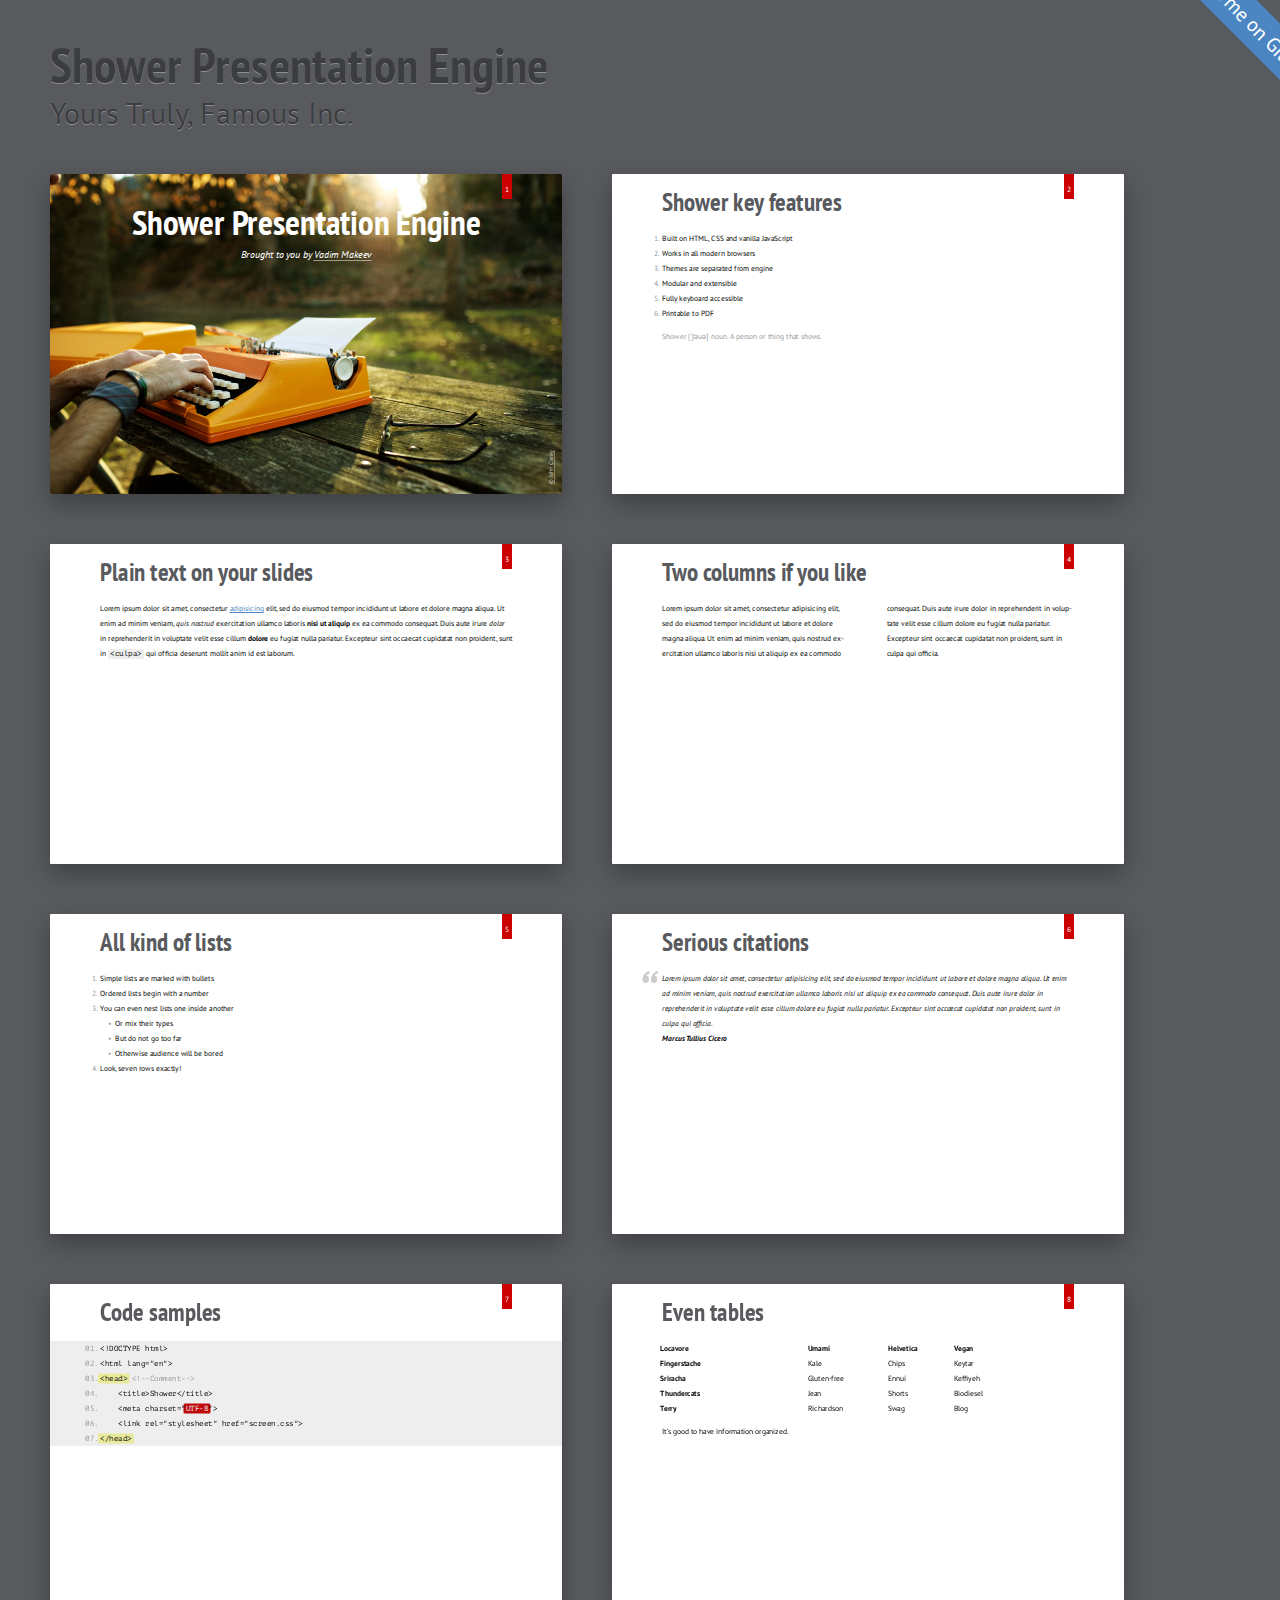
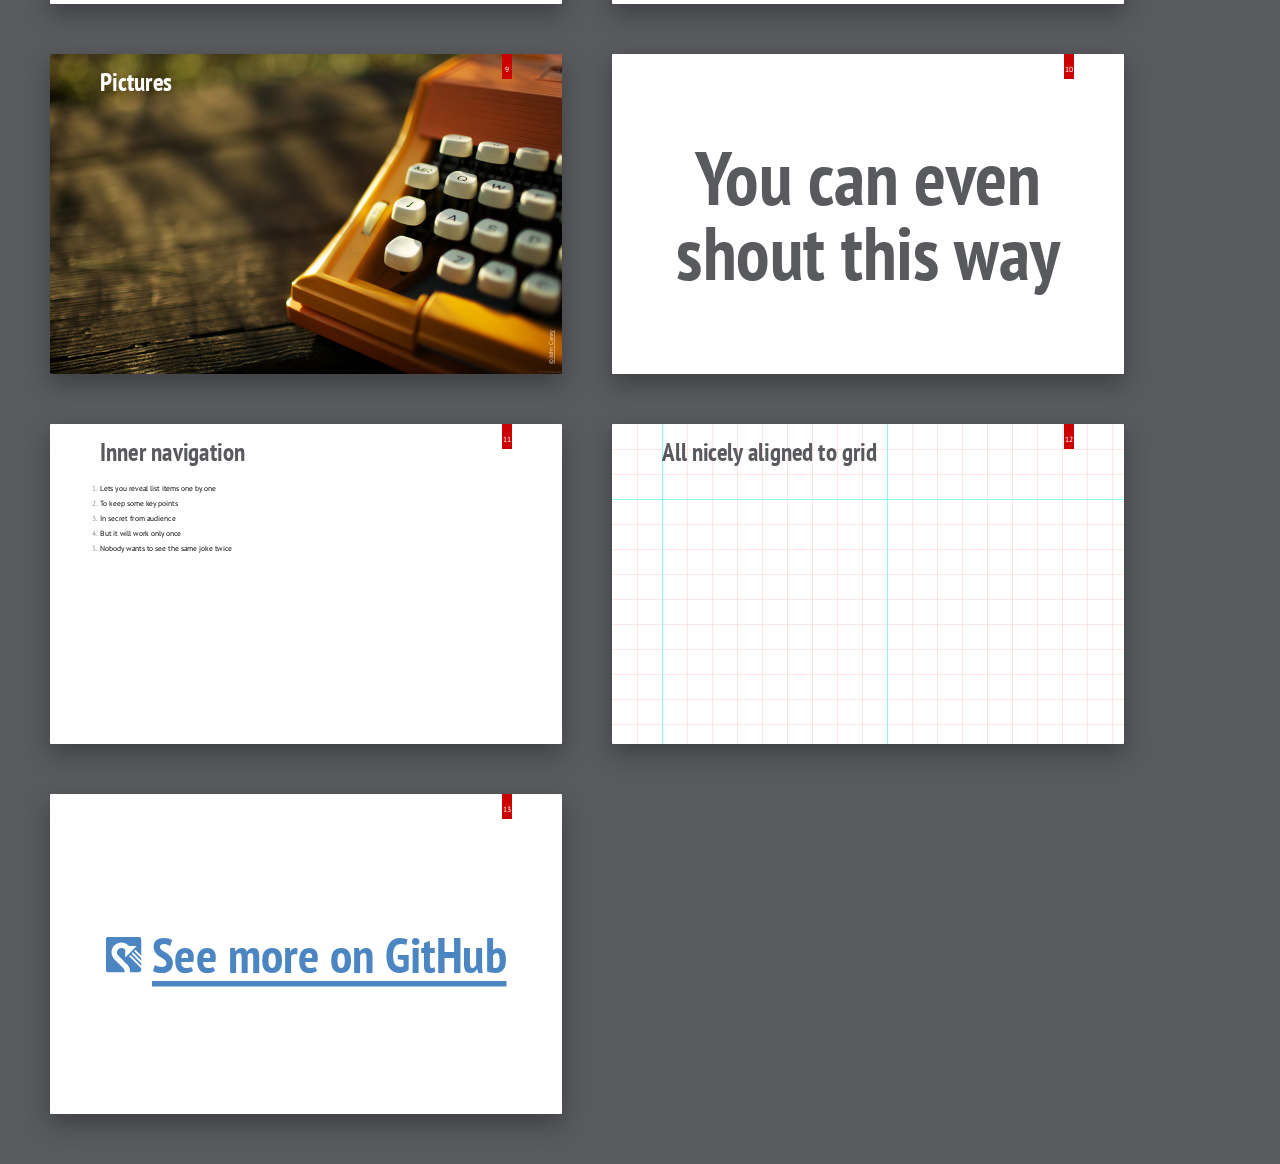
<file: html_renderer/index.html>
<!DOCTYPE html>
<html lang="en">
<head>
    <title>Shower Presentation Engine</title>
    <meta charset="utf-8">
    <meta http-equiv="x-ua-compatible" content="ie=edge">
    <meta name="viewport" content="width=device-width, initial-scale=1">
    <link rel="stylesheet" href="shower/themes/ribbon/styles/screen-16x10.css">
</head>
<body class="shower list">

<header class="caption">
    <h1>Shower Presentation Engine</h1>
    <p>Yours Truly, Famous Inc.</p>
</header>

<section class="slide" id="cover">
    <h2>Shower Presentation Engine</h2>
    <p>Brought to you by <a href="http://pepelsbey.net">Vadim Makeev</a></p>
    <figure>
        <img class="cover" src="pictures/cover.jpg" alt="Hands on the orange typewriter in a park">
        <figcaption class="white">
            <a href="http://fiftyfootshadows.net/">© John Carey</a>
        </figcaption>
    </figure>
    <style>
        #cover h2 {
            margin: 30px 0 0;
            color: #FFF;
            text-align: center;
            font-size: 70px;
        }

        #cover p {
            margin: 10px 0 0;
            text-align: center;
            color: #FFF;
            font-style: italic;
            font-size: 20px;
        }

        #cover p a {
            color: #FFF;
        }
    </style>
</section>

<section class="slide">
    <h2>Shower key features</h2>
    <ol>
        <li>Built on HTML, CSS and vanilla JavaScript</li>
        <li>Works in all modern browsers</li>
        <li>Themes are separated from engine</li>
        <li>Modular and extensible</li>
        <li>Fully keyboard accessible</li>
        <li>Printable to PDF</li>
    </ol>
    <p class="note">Shower ['ʃəuə] noun. A person or thing that shows.</p>
</section>

<section class="slide">
    <h2>Plain text on your slides</h2>
    <p>Lorem ipsum dolor sit amet, consectetur
        <a href="#4">adipisicing</a> elit, sed do eiusmod tempor incididunt ut labore et dolore magna aliqua. Ut enim ad minim veniam,
        <em>quis nostrud</em> exercitation ullamco laboris
        <strong>nisi ut aliquip</strong> ex ea commodo consequat. Duis aute irure
        <i>dolor</i> in reprehenderit in voluptate velit esse cillum
        <b>dolore</b> eu fugiat nulla pariatur. Excepteur sint occaecat cupidatat non proident, sunt in
        <code>&lt;culpa&gt;</code> qui officia deserunt mollit anim id est laborum.</p>
</section>

<section class="slide">
    <h2>Two columns if you like</h2>
    <p class="double">Lorem ipsum dolor sit amet, consectetur adipisicing elit, sed do eiusmod tempor incididunt ut labore et dolore magna aliqua. Ut enim ad minim veniam, quis nostrud exercitation ullamco laboris nisi ut aliquip ex ea commodo consequat. Duis aute irure dolor in reprehenderit in voluptate velit esse cillum dolore eu fugiat nulla pariatur. Excepteur sint occaecat cupidatat non proident, sunt in culpa qui officia.</p>
</section>

<section class="slide">
    <h2>All kind of lists</h2>
    <ol>
        <li>Simple lists are marked with bullets</li>
        <li>Ordered lists begin with a number</li>
        <li>You can even nest lists one inside another
            <ul>
                <li>Or mix their types</li>
                <li>But do not go too far</li>
                <li>Otherwise audience will be bored</li>
            </ul>
        </li>
        <li>Look, seven rows exactly!</li>
    </ol>
</section>

<section class="slide">
    <h2>Serious citations</h2>
    <figure>
        <blockquote>
            <p>Lorem ipsum dolor sit amet, consectetur adipisicing elit, sed do eiusmod tempor incididunt ut labore et dolore magna aliqua. Ut enim ad minim veniam, quis nostrud exercitation ullamco laboris nisi ut aliquip ex ea commodo consequat. Duis aute irure dolor in reprehenderit in voluptate velit esse cillum dolore eu fugiat nulla pariatur. Excepteur sint occaecat cupidatat non proident, sunt in culpa qui officia.</p>
        </blockquote>
        <figcaption>Marcus Tullius Cicero</figcaption>
    </figure>
</section>

<section class="slide">
    <h2>Code samples</h2>
    <pre>
			<code>&lt;!DOCTYPE html&gt;</code>
			<code class="mark">&lt;html lang="en"&gt;</code>
			<code><mark>&lt;head&gt;</mark> <span class="comment">&lt;!--Comment--&gt;</span></code>
			<code>    &lt;title&gt;Shower&lt;/title&gt;</code>
			<code>    &lt;meta charset="<mark class="important">UTF-8</mark>"&gt;</code>
			<code>    &lt;link rel="stylesheet" href="screen.css"&gt;</code>
			<code><mark>&lt;/head&gt;</mark></code>
		</pre>
</section>

<section class="slide">
    <h2>Even tables</h2>
    <table>
        <tr>
            <th scope="col">Locavore</th>
            <th>Umami</th>
            <th>Helvetica</th>
            <th>Vegan</th>
        </tr>
        <tr>
            <th scope="row">Fingerstache</th>
            <td>Kale</td>
            <td>Chips</td>
            <td>Keytar</td>
        </tr>
        <tr>
            <th scope="row">Sriracha</th>
            <td>Gluten-free</td>
            <td>Ennui</td>
            <td>Keffiyeh</td>
        </tr>
        <tr>
            <th scope="row">Thundercats</th>
            <td>Jean</td>
            <td>Shorts</td>
            <td>Biodiesel</td>
        </tr>
        <tr>
            <th scope="row">Terry</th>
            <td>Richardson</td>
            <td>Swag</td>
            <td>Blog</td>
        </tr>
    </table>
    <p>It’s good to have information organized.</p>
</section>

<section class="slide" id="picture">
    <h2>Pictures</h2>
    <figure>
        <img class="cover" src="pictures/picture.jpg" alt="Orange typewriter on a wooden table close-up">
        <figcaption class="white">
            <a href="http://fiftyfootshadows.net/">© John Carey</a>
        </figcaption>
    </figure>
    <style>
        #picture h2 {
            color: #FFF;
        }
    </style>
</section>

<section class="slide">
    <h2 class="shout shrink">You can even shout this way</h2>
</section>

<section class="slide">
    <h2>Inner navigation</h2>
    <ol>
        <li>Lets you reveal list items one by one</li>
        <li class="next">To keep some key points</li>
        <li class="next">In secret from audience</li>
        <li class="next">But it will work only once</li>
        <li class="next">Nobody wants to see the same joke twice</li>
    </ol>
</section>

<section class="slide grid">
    <h2>All nicely aligned to grid</h2>
</section>

<section class="slide" id="see-more">
    <h2 class="shout">
        <img src="pictures/logo.svg" alt="Shower logo">
        <a href="https://github.com/shower/shower">See more on GitHub</a>
    </h2>
    <style>
        #see-more h2 {
            font-size: 100px
        }

        #see-more img {
            width: 0.72em;
            height: 0.72em;
        }
    </style>
</section>

<footer class="badge">
    <a href="https://github.com/shower/shower">Fork me on GitHub</a>
</footer>

<div class="progress"></div>

<script src="shower/shower.min.js"></script>
<!-- Copyright © 2017 Yours Truly, Famous Inc. -->

</body>
</html>
</file>
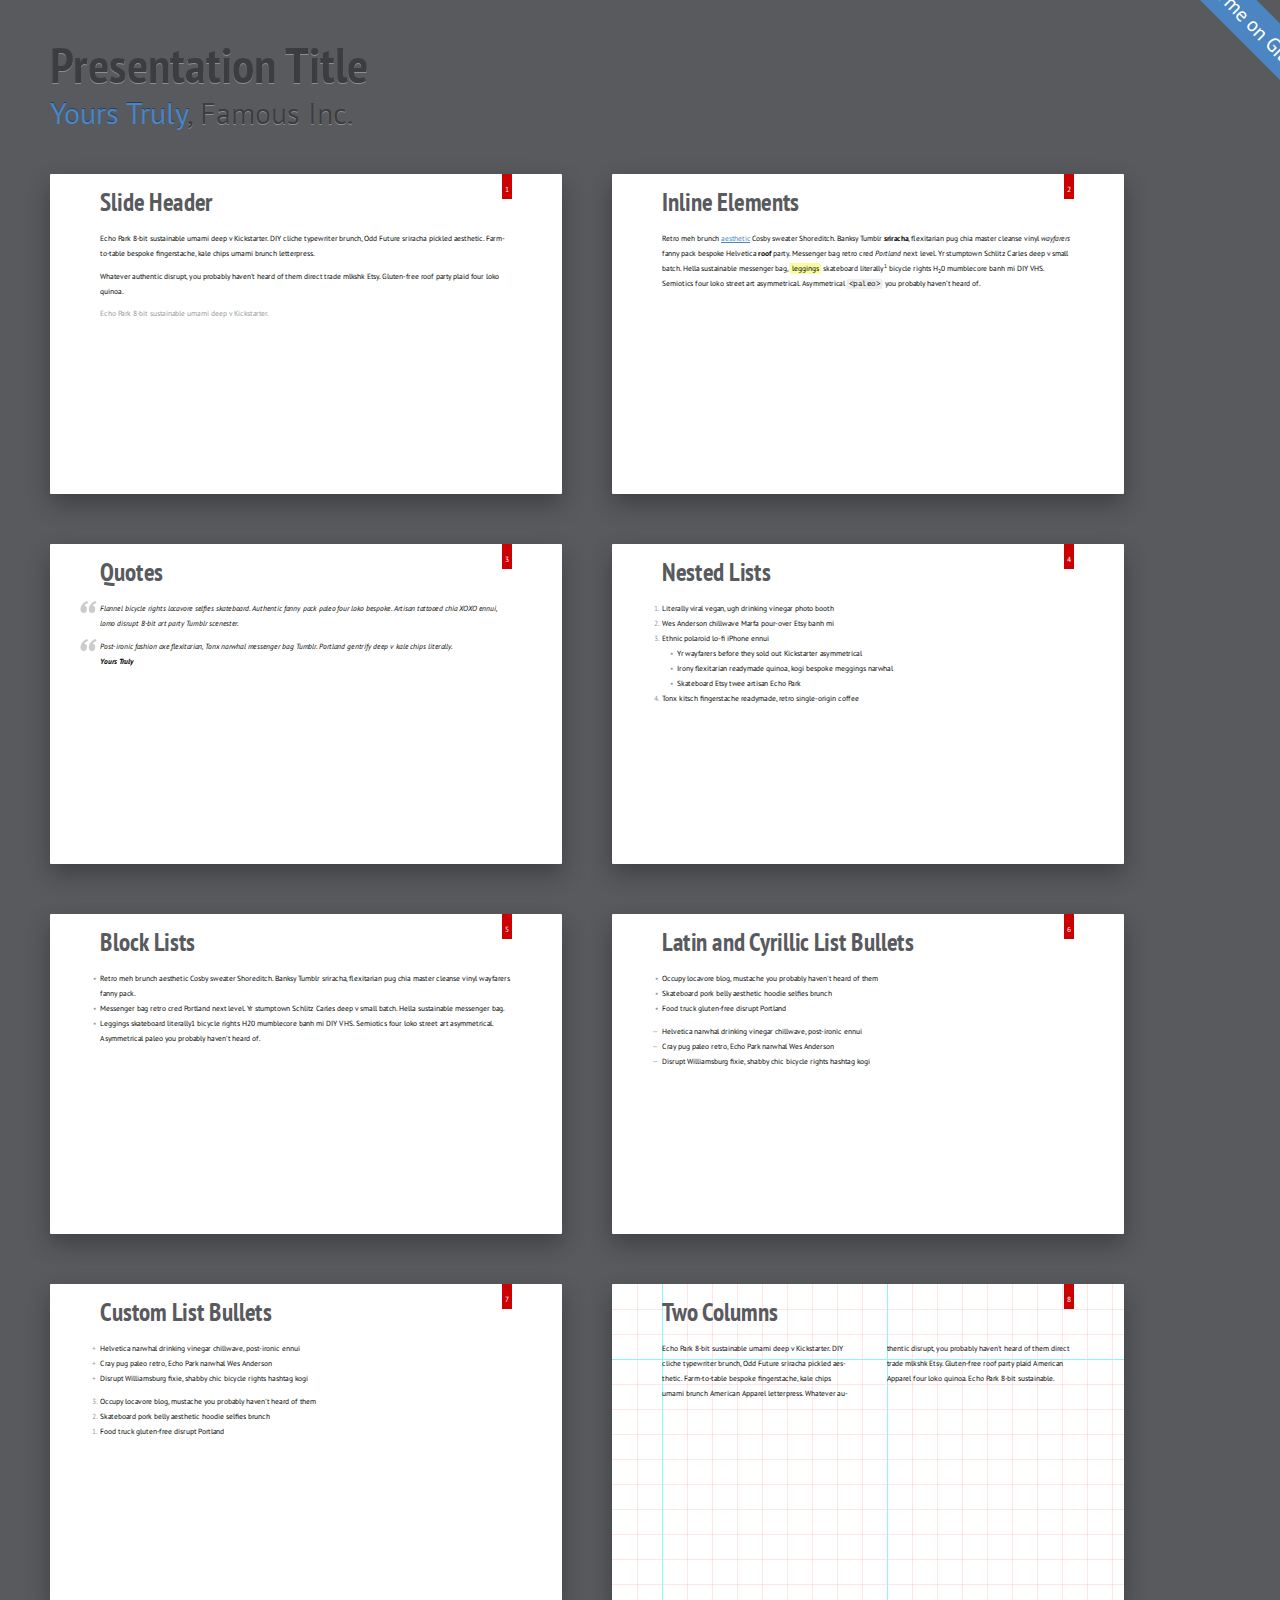
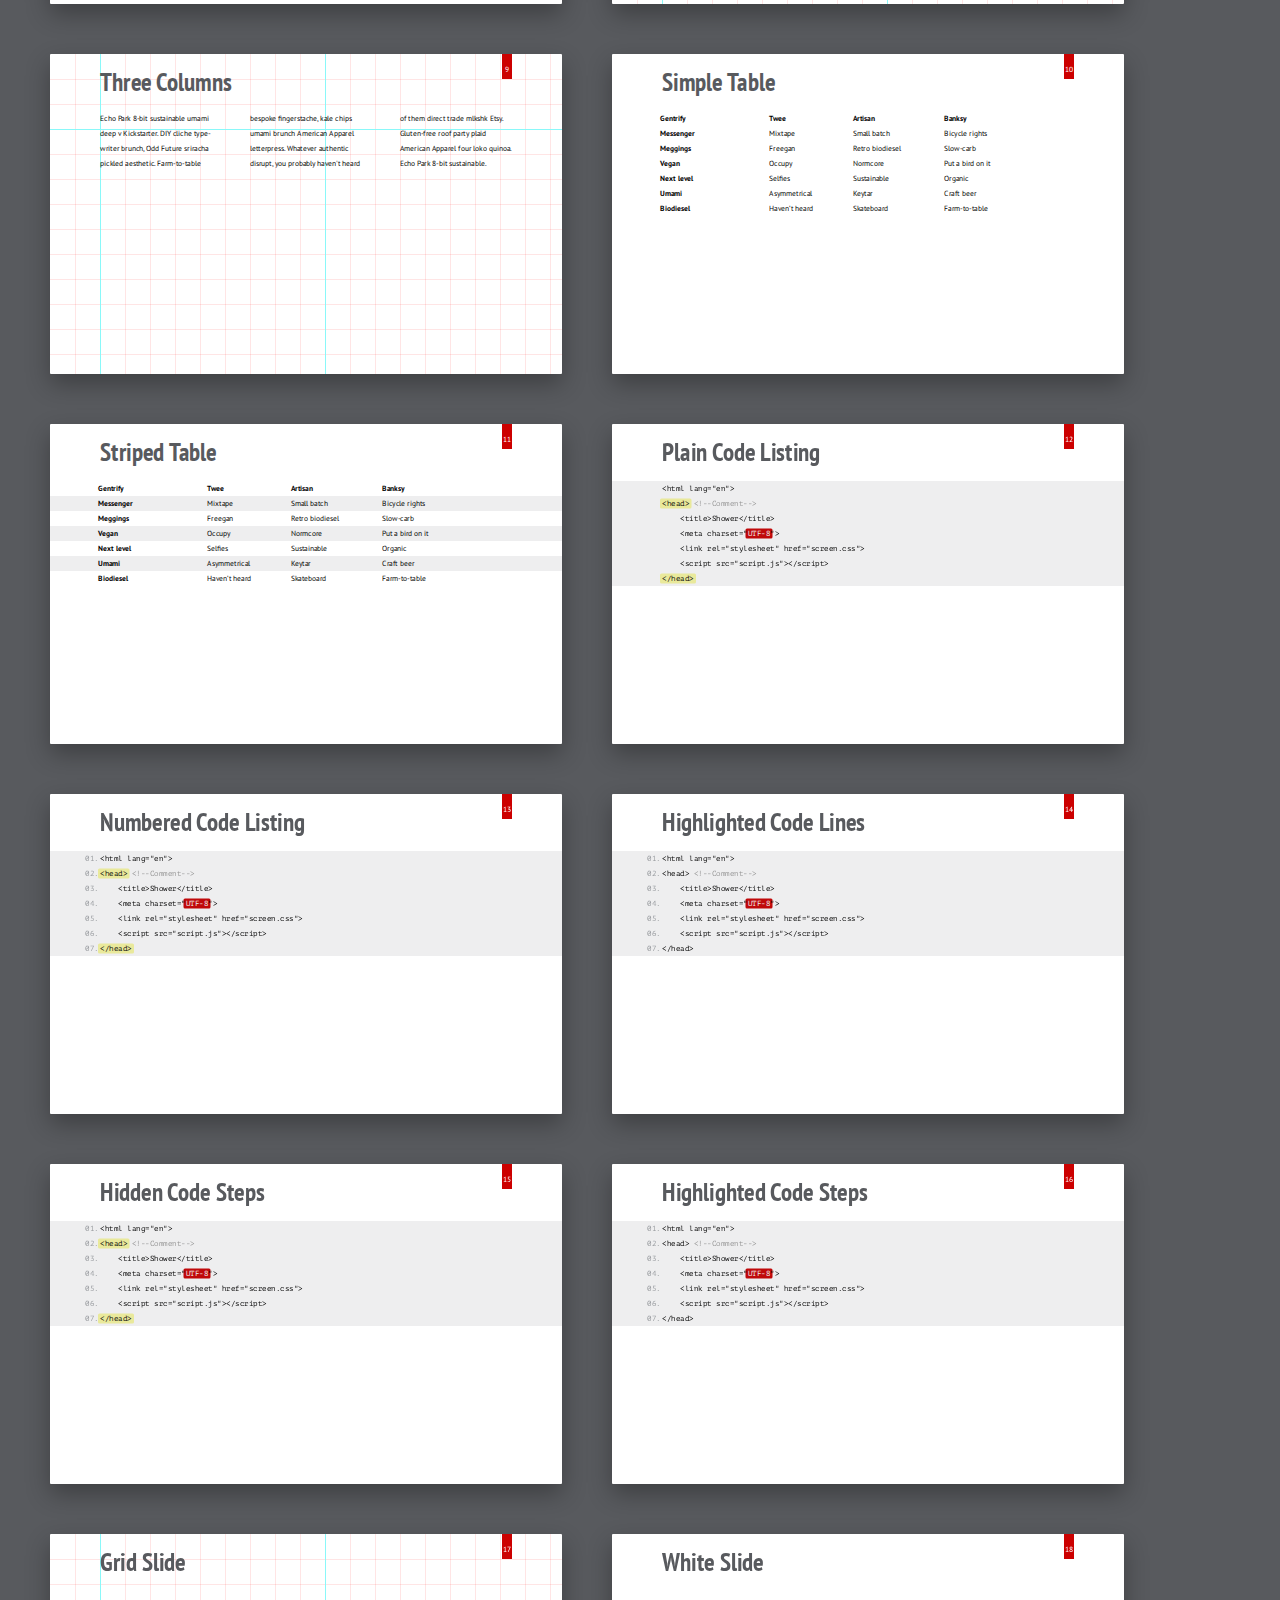
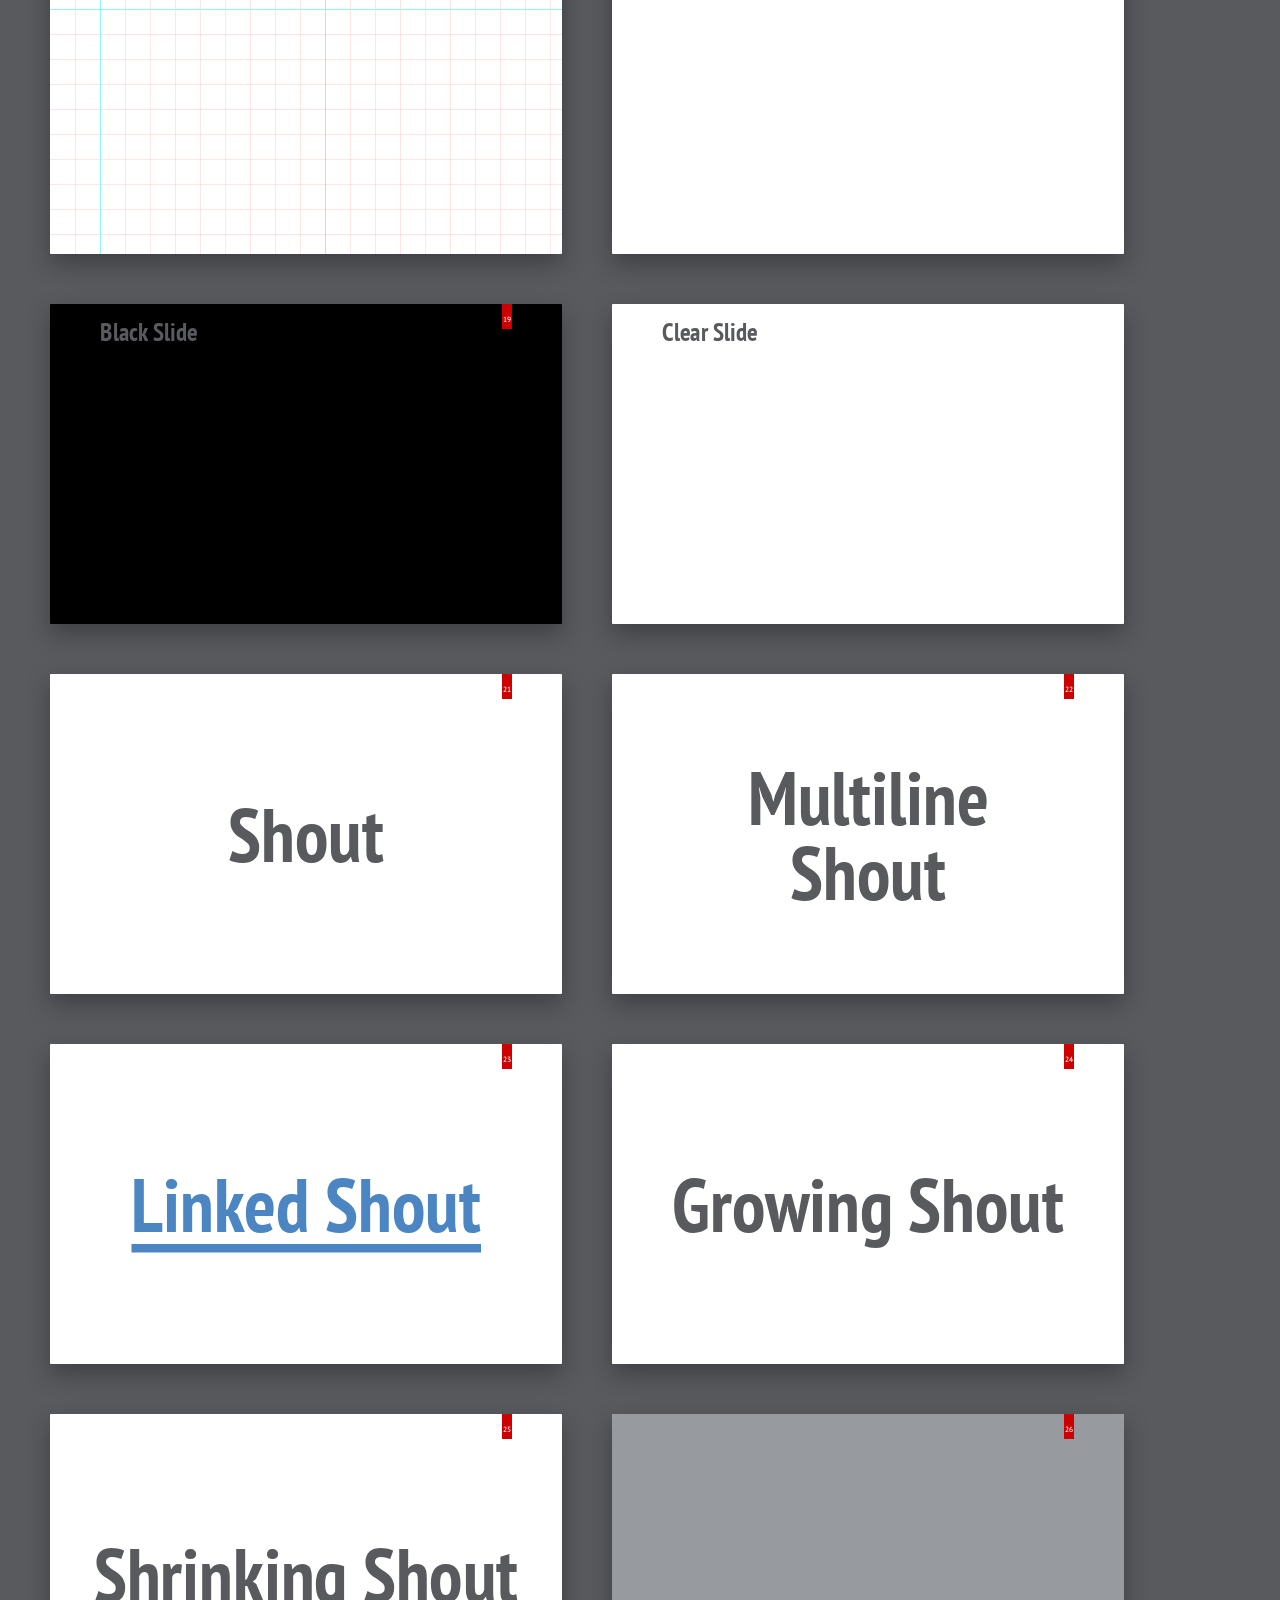
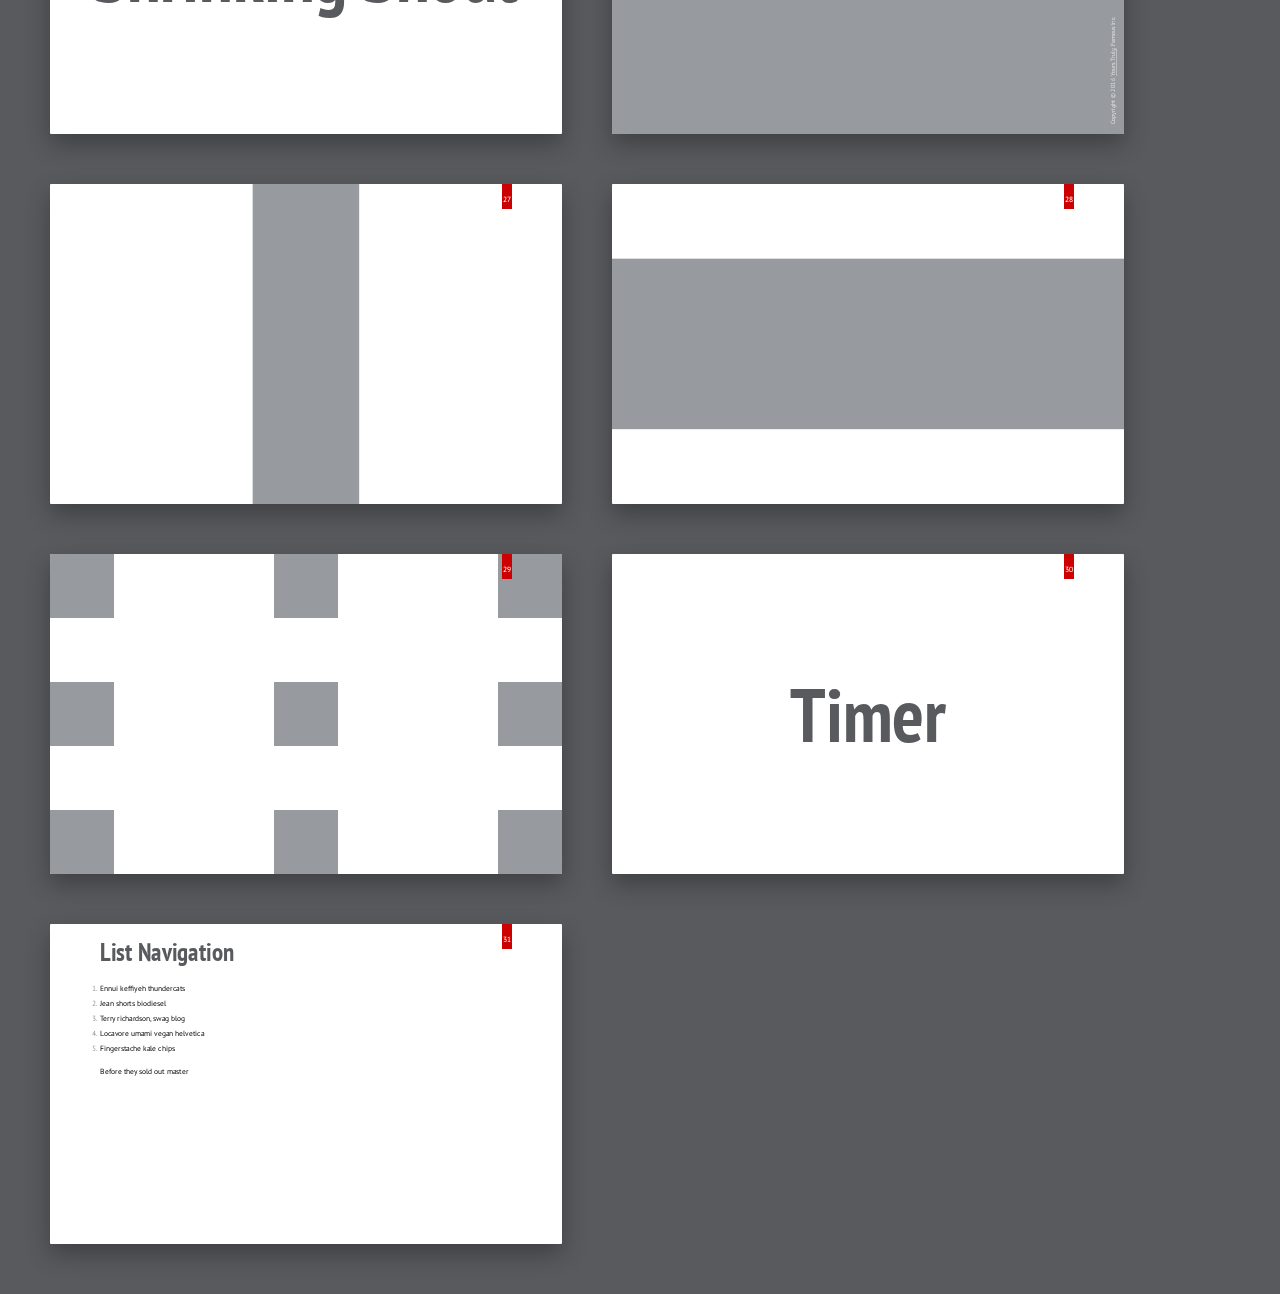
<file: html_renderer/shower/themes/ribbon/index.html>
<!DOCTYPE html>
<html lang="en">
<head>
	<title>Ribbon theme for Shower</title>
	<meta charset="utf-8">
	<meta http-equiv="x-ua-compatible" content="ie=edge">
	<meta name="viewport" content="width=device-width, initial-scale=1, maximum-scale=1">
	<link rel="stylesheet" href="styles/screen-16x10.css">
</head>
<body class="shower list">
	<header class="caption">
		<h1>Presentation Title</h1>
		<p><a href="">Yours Truly</a>, Famous Inc.</p>
	</header>
	<section class="slide">
		<h2>Slide Header</h2>
		<p>Echo Park 8-bit sustainable umami deep v Kickstarter. DIY cliche typewriter brunch, Odd Future sriracha pickled aesthetic. Farm-to-table bespoke fingerstache, kale chips umami brunch letterpress.</p>
		<p>Whatever authentic disrupt, you probably haven't heard of them direct trade mlkshk Etsy. Gluten-free roof party plaid four loko quinoa.</p>
		<p class="note">Echo Park 8-bit sustainable umami deep v Kickstarter.</p>
	</section>
	<section class="slide">
		<h2>Inline Elements</h2>
		<p>Retro meh brunch <a href="">aesthetic</a> Cosby sweater Shoreditch. Banksy Tumblr <strong>sriracha</strong>, flexitarian pug chia master cleanse vinyl <em>wayfarers</em> fanny pack bespoke Helvetica <b>roof</b> party. Messenger bag retro cred <i>Portland</i> next level. Yr stumptown Schlitz Carles deep v small batch. Hella sustainable messenger bag, <mark>leggings</mark> skateboard literally<sup>1</sup> bicycle rights H<sub>2</sub>0 mumblecore banh mi DIY VHS. Semiotics four loko street art asymmetrical. Asymmetrical <code>&lt;paleo&gt;</code> you probably haven’t heard of.</p>
		<footer class="footer">
			<p>Retro meh brunch <a href="">aesthetic</a> Cosby sweater Shoreditch. Banksy Tumblr <strong>sriracha</strong>, flexitarian pug chia master cleanse vinyl <em>wayfarers</em> fanny pack bespoke Helvetica <b>roof</b> party. Messenger bag retro cred <i>Portland</i> next level. Yr stumptown Schlitz Carles deep v small batch. Hella sustainable messenger bag, <mark>leggings</mark> skateboard literally<sup>1</sup> bicycle rights H<sub>2</sub>0 mumblecore banh mi DIY VHS. Semiotics four loko street art asymmetrical. Asymmetrical <code>&lt;paleo&gt;</code> you probably haven’t heard of.</p>
		</footer>
	</section>
	<section class="slide">
		<h2>Quotes</h2>
		<blockquote>
			<p>Flannel bicycle rights locavore selfies skateboard. Authentic fanny pack paleo four loko bespoke. Artisan tattooed chia XOXO ennui, lomo disrupt 8-bit art party Tumblr scenester.</p>
		</blockquote>
		<figure>
			<blockquote>
				<p>Post-ironic fashion axe flexitarian, Tonx narwhal messenger bag Tumblr. Portland gentrify deep v kale chips literally.</p>
			</blockquote>
			<figcaption>Yours Truly</figcaption>
		</figure>
	</section>
	<section class="slide">
		<h2>Nested Lists</h2>
		<ol>
			<li>Literally viral vegan, ugh drinking vinegar photo booth</li>
			<li>Wes Anderson chillwave Marfa pour-over Etsy banh mi</li>
			<li>Ethnic polaroid lo-fi iPhone ennui
				<ul>
					<li>Yr wayfarers before they sold out Kickstarter asymmetrical</li>
					<li>Irony flexitarian readymade quinoa, kogi bespoke meggings narwhal</li>
					<li>Skateboard Etsy twee artisan Echo Park</li>
				</ul>
			</li>
			<li>Tonx kitsch fingerstache readymade, retro single-origin coffee</li>
		</ol>
	</section>
	<section class="slide">
		<h2>Block Lists</h2>
		<ul>
			<li>Retro meh brunch aesthetic Cosby sweater Shoreditch. Banksy Tumblr sriracha, flexitarian pug chia master cleanse vinyl wayfarers fanny pack.</li>
			<li>Messenger bag retro cred Portland next level. Yr stumptown Schlitz Carles deep v small batch. Hella sustainable messenger bag.</li>
			<li>Leggings skateboard literally1 bicycle rights H20 mumblecore banh mi DIY VHS. Semiotics four loko street art asymmetrical. Asymmetrical paleo you probably haven’t heard of.</li>
		</ul>
	</section>
	<section class="slide">
		<h2>Latin and Cyrillic List Bullets</h2>
		<ul lang="en">
			<li>Occupy locavore blog, mustache you probably haven't heard of them</li>
			<li>Skateboard pork belly aesthetic hoodie selfies brunch</li>
			<li>Food truck gluten-free disrupt Portland</li>
		</ul>
		<ul lang="ru">
			<li>Helvetica narwhal drinking vinegar chillwave, post-ironic ennui</li>
			<li>Cray pug paleo retro, Echo Park narwhal Wes Anderson</li>
			<li>Disrupt Williamsburg fixie, shabby chic bicycle rights hashtag kogi</li>
		</ul>
	</section>
	<section class="slide">
		<h2>Custom List Bullets</h2>
		<ul>
			<li value="+">Helvetica narwhal drinking vinegar chillwave, post-ironic ennui</li>
			<li value="+">Cray pug paleo retro, Echo Park narwhal Wes Anderson</li>
			<li value="+">Disrupt Williamsburg fixie, shabby chic bicycle rights hashtag kogi</li>
		</ul>
		<ol>
			<li value="3">Occupy locavore blog, mustache you probably haven't heard of them</li>
			<li value="2">Skateboard pork belly aesthetic hoodie selfies brunch</li>
			<li value="1">Food truck gluten-free disrupt Portland</li>
		</ol>
	</section>
	<section class="slide grid">
		<h2>Two Columns</h2>
		<p class="double">Echo Park 8-bit sustainable umami deep v Kickstarter. DIY cliche typewriter brunch, Odd Future sriracha pickled aesthetic. Farm-to-table bespoke fingerstache, kale chips umami brunch American Apparel letterpress. Whatever authentic disrupt, you probably haven't heard of them direct trade mlkshk Etsy. Gluten-free roof party plaid American Apparel four loko quinoa. Echo Park 8-bit sustainable.</p>
	</section>
	<section class="slide grid">
		<h2>Three Columns</h2>
		<p class="triple">Echo Park 8-bit sustainable umami deep v Kickstarter. DIY cliche typewriter brunch, Odd Future sriracha pickled aesthetic. Farm-to-table bespoke fingerstache, kale chips umami brunch American Apparel letterpress. Whatever authentic disrupt, you probably haven't heard of them direct trade mlkshk Etsy. Gluten-free roof party plaid American Apparel four loko quinoa. Echo Park 8-bit sustainable.</p>
	</section>
	<section class="slide">
		<h2>Simple Table</h2>
		<table>
		<tr>
			<th scope="col">Gentrify</th>
			<th>Twee</th>
			<th>Artisan</th>
			<th>Banksy</th>
		</tr>
		<tr>
			<th scope="row">Messenger</th>
			<td>Mixtape</td>
			<td>Small batch</td>
			<td>Bicycle rights</td>
		</tr>
		<tr>
			<th scope="row">Meggings</th>
			<td>Freegan</td>
			<td>Retro biodiesel</td>
			<td>Slow-carb</td>
		</tr>
		<tr>
			<th scope="row">Vegan</th>
			<td>Occupy</td>
			<td>Normcore</td>
			<td>Put a bird on it</td>
		</tr>
		<tr>
			<th scope="row">Next level</th>
			<td>Selfies</td>
			<td>Sustainable</td>
			<td>Organic</td>
		</tr>
		<tr>
			<th scope="row">Umami</th>
			<td>Asymmetrical</td>
			<td>Keytar</td>
			<td>Craft beer</td>
		</tr>
		<tr>
			<th scope="row">Biodiesel</th>
			<td>Haven’t heard</td>
			<td>Skateboard</td>
			<td>Farm-to-table</td>
		</tr>
		</table>
	</section>
	<section class="slide">
		<h2>Striped Table</h2>
		<table class="striped">
		<tr>
			<th scope="col">Gentrify</th>
			<th>Twee</th>
			<th>Artisan</th>
			<th>Banksy</th>
		</tr>
		<tr>
			<th scope="row">Messenger</th>
			<td>Mixtape</td>
			<td>Small batch</td>
			<td>Bicycle rights</td>
		</tr>
		<tr>
			<th scope="row">Meggings</th>
			<td>Freegan</td>
			<td>Retro biodiesel</td>
			<td>Slow-carb</td>
		</tr>
		<tr>
			<th scope="row">Vegan</th>
			<td>Occupy</td>
			<td>Normcore</td>
			<td>Put a bird on it</td>
		</tr>
		<tr>
			<th scope="row">Next level</th>
			<td>Selfies</td>
			<td>Sustainable</td>
			<td>Organic</td>
		</tr>
		<tr>
			<th scope="row">Umami</th>
			<td>Asymmetrical</td>
			<td>Keytar</td>
			<td>Craft beer</td>
		</tr>
		<tr>
			<th scope="row">Biodiesel</th>
			<td>Haven’t heard</td>
			<td>Skateboard</td>
			<td>Farm-to-table</td>
		</tr>
		</table>
	</section>
	<section class="slide">
		<h2>Plain Code Listing</h2>
		<pre><code>&lt;html lang="en"&gt;
<mark>&lt;head&gt;</mark> <span class="comment">&lt;!--Comment--&gt;</span>
	&lt;title&gt;Shower&lt;/title&gt;
	&lt;meta charset="<mark class="important">UTF-8</mark>"&gt;
	&lt;link rel="stylesheet" href="screen.css"&gt;
	&lt;script src="script.js"&gt;&lt;/script&gt;
<mark>&lt;/head&gt;</mark></code></pre>
	</section>
	<section class="slide">
		<h2>Numbered Code Listing</h2>
		<pre>
			<code>&lt;html lang="en"&gt;</code>
			<code><mark>&lt;head&gt;</mark> <span class="comment">&lt;!--Comment--&gt;</span></code>
			<code>	&lt;title&gt;Shower&lt;/title&gt;</code>
			<code>	&lt;meta charset="<mark class="important">UTF-8</mark>"&gt;</code>
			<code>	&lt;link rel="stylesheet" href="screen.css"&gt;</code>
			<code>	&lt;script src="script.js"&gt;&lt;/script&gt;</code>
			<code><mark>&lt;/head&gt;</mark></code>
		</pre>
	</section>
	<section class="slide">
		<h2>Highlighted Code Lines</h2>
		<pre>
			<code>&lt;html lang="en"&gt;</code>
			<code class="mark">&lt;head&gt; <span class="comment">&lt;!--Comment--&gt;</span></code>
			<code>	&lt;title&gt;Shower&lt;/title&gt;</code>
			<code>	&lt;meta charset="<mark class="important">UTF-8</mark>"&gt;</code>
			<code>	&lt;link rel="stylesheet" href="screen.css"&gt;</code>
			<code>	&lt;script src="script.js"&gt;&lt;/script&gt;</code>
			<code class="mark">&lt;/head&gt;</code>
		</pre>
	</section>
	<section class="slide">
		<h2>Hidden Code Steps</h2>
		<pre>
			<code class="next">&lt;html lang="en"&gt;</code>
			<code class="next"><mark>&lt;head&gt;</mark> <span class="comment">&lt;!--Comment--&gt;</span></code>
			<code class="next">	&lt;title&gt;Shower&lt;/title&gt;</code>
			<code class="next">	&lt;meta charset="<mark class="important">UTF-8</mark>"&gt;</code>
			<code class="next">	&lt;link rel="stylesheet" href="screen.css"&gt;</code>
			<code class="next">	&lt;script src="script.js"&gt;&lt;/script&gt;</code>
			<code class="next"><mark>&lt;/head&gt;</mark></code>
		</pre>
	</section>
	<section class="slide">
		<h2>Highlighted Code Steps</h2>
		<pre>
			<code class="mark next">&lt;html lang="en"&gt;</code>
			<code>&lt;head&gt; <span class="comment">&lt;!--Comment--&gt;</span></code>
			<code class="mark next">	&lt;title&gt;Shower&lt;/title&gt;</code>
			<code>	&lt;meta charset="<mark class="important">UTF-8</mark>"&gt;</code>
			<code class="mark next">	&lt;link rel="stylesheet" href="screen.css"&gt;</code>
			<code>	&lt;script src="script.js"&gt;&lt;/script&gt;</code>
			<code class="mark next">&lt;/head&gt;</code>
		</pre>
	</section>
	<section class="slide grid">
		<h2>Grid Slide</h2>
	</section>
	<section class="slide white">
		<h2>White Slide</h2>
	</section>
	<section class="slide black">
		<h2>Black Slide</h2>
	</section>
	<section class="slide clear">
		<h2>Clear Slide</h2>
	</section>
	<section class="slide">
		<h2 class="shout">Shout</h2>
	</section>
	<section class="slide">
		<h2 class="shout">Multiline<br>Shout</h2>
	</section>
	<section class="slide">
		<h2 class="shout"><a href="">Linked Shout</a></h2>
	</section>
	<section class="slide">
		<h2 class="shout grow">Growing Shout</h2>
	</section>
	<section class="slide">
		<h2 class="shout shrink">Shrinking Shout</h2>
	</section>
	<section class="slide">
		<figure>
			<img class="cover" src="pictures/exact.png" alt="">
			<figcaption class="white">Copyright © 2016 <a href="">Yours Truly</a>, Famous Inc.</figcaption>
		</figure>
	</section>
	<section class="slide">
		<img class="cover" src="pictures/tall.png" alt="">
	</section>
	<section class="slide">
		<img class="cover" src="pictures/wide.png" alt="">
	</section>
	<section class="slide white">
		<img class="place top left" src="pictures/square.png" alt="">
		<img class="place top" src="pictures/square.png" alt="">
		<img class="place top right" src="pictures/square.png" alt="">
		<img class="place left" src="pictures/square.png" alt="">
		<img class="place" src="pictures/square.png" alt="">
		<img class="place right" src="pictures/square.png" alt="">
		<img class="place bottom left" src="pictures/square.png" alt="">
		<img class="place bottom" src="pictures/square.png" alt="">
		<img class="place bottom right" src="pictures/square.png" alt="">
	</section>
	<section class="slide" data-timing="00:03">
		<h2 class="shout">Timer</h2>
	</section>
	<section class="slide">
		<h2>List Navigation</h2>
		<ol>
			<li>Ennui keffiyeh thundercats</li>
			<li class="next">Jean shorts biodiesel</li>
			<li class="next">Terry richardson, swag blog</li>
			<li class="next">Locavore umami vegan helvetica</li>
			<li class="next">Fingerstache kale chips</li>
		</ol>
		<p class="next">Before they sold out master</p>
	</section>
	<div class="progress"></div>
	<footer class="badge">
		<a href="https://github.com/shower/shower">Fork me on GitHub</a>
	</footer>
	<script src="../../shower.min.js"></script>
	<!-- Copyright © 2016 Yours Truly, Famous Inc. -->
</body>
</html>
</file>
<file: html_renderer/shower/themes/ribbon/styles/screen-16x10.css>
/**
 * Ribbon theme for Shower HTML presentation engine
 * shower-ribbon v2.1.0, https://github.com/shower/ribbon
 * @copyright 2010–2017 Vadim Makeev, http://pepelsbey.net/
 * @license MIT
 */
@charset "UTF-8";@font-face{font-family:PT Sans;src:url(../fonts/pt-sans-regular.woff) format("woff")}@font-face{font-weight:700;font-family:PT Sans;src:url(../fonts/pt-sans-bold.woff) format("woff")}@font-face{font-style:italic;font-family:PT Sans;src:url(../fonts/pt-sans-italic.woff) format("woff")}@font-face{font-style:italic;font-weight:700;font-family:PT Sans;src:url(../fonts/pt-sans-bold-italic.woff) format("woff")}@font-face{font-family:PT Sans Narrow;font-weight:700;src:url(../fonts/pt-sans-narrow-bold.woff) format("woff")}@font-face{font-family:PT Mono;src:url(../fonts/pt-mono-regular.woff) format("woff")}*,::after,::before{-webkit-box-sizing:border-box;box-sizing:border-box}a,abbr,acronym,address,applet,article,aside,audio,b,big,blockquote,body,canvas,caption,center,cite,code,dd,del,details,dfn,div,dl,dt,em,embed,fieldset,figcaption,figure,footer,form,h1,h2,h3,h4,h5,h6,header,hgroup,html,i,iframe,img,ins,kbd,label,legend,li,mark,menu,nav,object,ol,output,p,pre,q,ruby,s,samp,section,small,span,strike,strong,sub,summary,sup,table,tbody,td,tfoot,th,thead,time,tr,tt,u,ul,var,video{margin:0;padding:0;border:0;font:inherit;vertical-align:baseline}article,aside,details,figcaption,figure,footer,header,hgroup,main,menu,nav,section{display:block}.caption p,body{line-height:1}ol,ul{list-style:none}blockquote,q{quotes:none}blockquote::after,blockquote::before,q::after,q::before{content:none}table{border-collapse:collapse;border-spacing:0}a{text-decoration:none}@page{margin:0;size:1024px 640px}.shower{color:#000;counter-reset:slide;font:25px/2 PT Sans,sans-serif;-webkit-print-color-adjust:exact;-webkit-text-size-adjust:none;-moz-text-size-adjust:none;-ms-text-size-adjust:none}@media print{.shower{text-rendering:geometricPrecision}}.caption{font-size:25px;display:none;margin-top:-.2em;padding:0 1em .93em;width:100%;color:#3c3d40;text-shadow:0 1px 0 #8d8e90}@media (min-width:1174px){.caption{font-size:50px}}@media (min-width:2348px){.caption{font-size:100px}}.caption h1{padding-bottom:.15em;font:700 1em/1 PT Sans Narrow,sans-serif}.caption p{font-size:.6em}.caption a{color:#4b86c2;text-shadow:0 -1px 0 #1f3f60}.slide{position:relative;z-index:1;overflow:hidden;padding:30px 100px 0;width:1024px;height:640px;background:#fff;font-size:15px}.slide::after{position:absolute;top:0;right:100px;padding-top:15px;width:20px;height:50px;background:url(../images/ribbon.svg) no-repeat;color:#fff;counter-increment:slide;content:counter(slide);text-align:center}.slide h2{margin-bottom:34px;color:#585a5e;font:700 50px/1 PT Sans Narrow,sans-serif}.slide p{margin-bottom:1em}.slide p.note{color:#979a9e}.slide a{background:-webkit-gradient(linear,left bottom,left top,color-stop(.09em,currentColor),color-stop(.09em,transparent)) repeat-x;background:linear-gradient(to top,currentColor .09em,transparent .09em) repeat-x;color:#4b86c2}.slide b,.slide strong{font-weight:700}.slide blockquote,.slide dfn,.slide em,.slide i{font-style:italic}.slide code,.slide kbd,.slide mark,.slide samp{padding:.1em .3em;border-radius:.2em}.slide code,.slide kbd,.slide samp{background:rgba(88,90,94,.1);line-height:1;font-family:PT Mono,monospace,monospace}.slide mark{background:#fafaa2}.slide sub,.slide sup{position:relative;line-height:0;font-size:75%}.slide sub{bottom:-.25em}.slide sup{top:-.5em}.slide blockquote::before{position:absolute;margin:-.15em 0 0 -.43em;color:#ccc;line-height:1;font-size:8em;content:'\201C'}.slide blockquote+figcaption{margin:-1em 0 1em;font-style:italic;font-weight:700}.slide ol,.slide ul{margin-bottom:1em;counter-reset:list}.slide ol li,.slide ul li{page-break-inside:avoid;text-indent:-2em}.slide ol li::before,.slide ul li::before{display:inline-block;width:2em;color:#979a9e;text-align:right}.slide ol ol,.slide ol ul,.slide ul ol,.slide ul ul{margin-bottom:0;margin-left:2em}.slide ul>li::before{padding-right:.5em;content:'•'}.slide ul>li:lang(ru)::before{content:'—'}.slide ol>li::before{padding-right:.4em;counter-increment:list;content:counter(list) "."}.slide ol>li[value]::before{content:attr(value) "."}.slide ul>li[value]::before{content:attr(value)}.slide table{margin-left:-100px;margin-bottom:1em;width:calc(100% + 100px + 100px)}.slide table td:first-child,.slide table th:first-child{padding-left:96px}.slide table td:last-child,.slide table th:last-child{padding-right:96px}.slide table th{text-align:left;font-weight:700}.slide table tr:not(:last-of-type)>*{background:-webkit-gradient(linear,left bottom,left top,color-stop(.055em,rgba(88,90,94,.5)),color-stop(.055em,transparent)) repeat-x;background:linear-gradient(to top,rgba(88,90,94,.5) .055em,transparent .055em) repeat-x}.slide table.striped tr:nth-child(even){background:rgba(88,90,94,.1)}.slide table.striped tr>*{background-image:none}.slide pre{margin-bottom:1em;counter-reset:code;white-space:normal}.slide pre code{display:block;margin-left:-100px;padding:0 0 0 100px;width:calc(100% + 100px + 100px);border-radius:0;line-height:2;white-space:pre;-moz-tab-size:4;-o-tab-size:4;tab-size:4}.slide pre code:not(:only-child).mark{background:rgba(88,90,94,.1)}.slide pre code:not(:only-child)::before{position:absolute;margin-left:-2em;color:#979a9e;counter-increment:code;content:counter(code,decimal-leading-zero) "."}.slide pre mark{position:relative;z-index:-1;margin:0 -.3em}.slide pre mark.important{background:#c00;color:#fff}.slide pre .comment{color:#999}.slide footer{position:absolute;right:0;bottom:-640px;left:0;display:none;padding:41px 100px 8px;background:#fbfbba;-webkit-box-shadow:0 1px 0 #fafaa2 inset;box-shadow:0 1px 0 #fafaa2 inset;-webkit-transition:bottom .3s;transition:bottom .3s}.slide footer mark{background:rgba(255,255,255,.8)}.slide:hover>footer{bottom:0}.slide.grid{background-image:url(../images/grid.png);-ms-interpolation-mode:nearest-neighbor;image-rendering:-webkit-optimize-contrast;image-rendering:-moz-crisp-edges;image-rendering:-o-pixelated;image-rendering:pixelated}@media (-webkit-min-device-pixel-ratio:2),(min-resolution:2dppx){.slide.grid{background-image:url(../images/grid@2x.png);background-size:1024px auto}}.slide.black{background-color:#000}.slide.white{background-color:#fff}.slide.clear.active{z-index:2}.slide.clear::after{visibility:hidden}.slide .double,.slide .triple{-webkit-column-gap:75px;column-gap:75px;-webkit-hyphens:auto;-ms-hyphens:auto;hyphens:auto}.slide .double{-webkit-column-count:2;column-count:2}.slide .triple{-webkit-column-count:3;column-count:3}.slide .shout{position:absolute;top:50%;left:0;width:100%;text-align:center;line-height:1;font-size:150px;-webkit-transform:translateY(-50%);transform:translateY(-50%)}.slide .shout a{background:-webkit-gradient(linear,left bottom,left top,color-stop(.11em,currentColor),color-stop(.11em,transparent)) repeat-x;background:linear-gradient(to top,currentColor .11em,transparent .11em) repeat-x}.slide .cover{z-index:-1;max-width:100%;max-height:100%}.slide .cover.w,.slide .cover.width{width:100%;max-height:none}.slide .cover.h,.slide .cover.height{height:100%;max-width:none}.slide .cover+figcaption{position:absolute;bottom:20px;right:10px;font-size:12px;opacity:.7;-webkit-transform-origin:0 100%;transform-origin:0 100%;-webkit-transform:translateX(100%) rotate(-90deg);transform:translateX(100%) rotate(-90deg)}.slide .cover+figcaption.white{color:#fff}.slide .cover+figcaption a{color:currentcolor}.slide .cover,.slide .place{position:absolute;top:50%;left:50%;-webkit-transform:translate(-50%,-50%);transform:translate(-50%,-50%)}.slide .place.b.l,.slide .place.b.r,.slide .place.bottom.left,.slide .place.bottom.right,.slide .place.t.l,.slide .place.t.r,.slide .place.top.left,.slide .place.top.right{-webkit-transform:none;transform:none}.slide .place.b,.slide .place.bottom,.slide .place.t,.slide .place.top{-webkit-transform:translate(-50%,0);transform:translate(-50%,0)}.slide .place.l,.slide .place.left,.slide .place.r,.slide .place.right{-webkit-transform:translate(0,-50%);transform:translate(0,-50%)}.slide .place.t,.slide .place.t.r,.slide .place.top,.slide .place.top.left,.slide .place.top.right{top:0}.slide .place.r,.slide .place.right{right:0;left:auto}.slide .place.b,.slide .place.b.l,.slide .place.b.r,.slide .place.bottom,.slide .place.bottom.left,.slide .place.bottom.right{top:auto;bottom:0}.slide .place.l,.slide .place.left{left:0}.progress{left:-20px;bottom:0;z-index:1;display:none;width:0;height:0;-webkit-box-sizing:content-box;box-sizing:content-box;border:10px solid #4b86c2;border-right-color:transparent;-webkit-transition:width .2s linear;transition:width .2s linear;clip:rect(10px,1044px,20px,20px)}.progress[style*='100%']{padding-left:10px}.badge,.badge a,.progress{position:absolute}.badge{font-size:10px;top:0;z-index:1;overflow:hidden;display:none;width:4em;height:4em;right:0;visibility:hidden}@media (min-width:1174px){.badge{font-size:20px}}@media (min-width:2348px){.badge{font-size:40px}}.badge a{right:-50%;bottom:50%;left:-50%;visibility:visible;background:#4b86c2;color:#fff;text-align:center;line-height:2;-webkit-transform-origin:50% 100%;transform-origin:50% 100%;-webkit-transform:rotate(45deg);transform:rotate(45deg)}.region{display:none}@media screen{.shower.list{padding-top:25px;width:100%;display:-webkit-box;display:-webkit-flex;display:-ms-flexbox;display:flex;-webkit-flex-wrap:wrap;-ms-flex-wrap:wrap;flex-wrap:wrap;background:#585a5e;position:absolute;clip:rect(0,auto,auto,0)}}@media screen and (min-width:1174px){.shower.list{padding-top:50px}}@media screen and (min-width:2348px){.shower.list{padding-top:100px}}@media screen{.shower.list .caption{display:block}.shower.list .slide{-webkit-transform-origin:0 0;transform-origin:0 0;margin:0 -768px -455px 25px;-webkit-transform:scale(.25);transform:scale(.25);border-radius:2px;-webkit-box-shadow:0 20px 50px rgba(0,0,0,.3);box-shadow:0 20px 50px rgba(0,0,0,.3)}}@media screen and (min-width:1174px){.shower.list .slide{margin:0 -512px -270px 50px;-webkit-transform:scale(.5);transform:scale(.5)}}@media screen and (min-width:2348px){.shower.list .slide{margin:0 0 100px 100px;-webkit-transform:scale(1);transform:scale(1)}}@media screen{.shower.list .slide:hover{-webkit-box-shadow:0 0 0 20px rgba(0,0,0,.1),0 20px 50px rgba(0,0,0,.3);box-shadow:0 0 0 20px rgba(0,0,0,.1),0 20px 50px rgba(0,0,0,.3)}.shower.list .slide.active{-webkit-box-shadow:0 0 0 1px #376da3,0 0 0 20px #4b86c2,0 20px 50px rgba(0,0,0,.3);box-shadow:0 0 0 1px #376da3,0 0 0 20px #4b86c2,0 20px 50px rgba(0,0,0,.3)}.shower.list .slide *{pointer-events:none}.shower.list .badge,.shower.list .slide footer{display:block}.shower.full{position:absolute;top:50%;left:50%;overflow:hidden;margin:-320px 0 0 -512px;width:1024px;height:640px;background:#000}.shower.full .slide{position:absolute;top:0;left:0;margin-left:-150%;visibility:hidden}.shower.full .slide.active{margin:0;visibility:visible}.shower.full .slide pre code:not(:only-child).mark.next{visibility:visible;background:0 0}.shower.full .slide pre code:not(:only-child).mark.next.active{background:rgba(88,90,94,.1)}.shower.full .slide .next{visibility:hidden}.shower.full .slide .next.active{visibility:visible}.shower.full .slide .shout.grow,.shower.full .slide .shout.shrink{opacity:0;-webkit-transition:.4s ease-out;transition:.4s ease-out;-webkit-transition-property:opacity,-webkit-transform;transition-property:opacity,transform;transition-property:opacity,transform,-webkit-transform}.shower.full .slide .shout.grow{-webkit-transform:scale(.1) translateY(-50%);transform:scale(.1) translateY(-50%)}.shower.full .slide .shout.shrink{-webkit-transform:scale(10) translateY(-50%);transform:scale(10) translateY(-50%)}.shower.full .slide.active .shout.grow,.shower.full .slide.active .shout.shrink{opacity:1;-webkit-transform:scale(1) translateY(-50%);transform:scale(1) translateY(-50%)}.shower.full .progress{display:block;-webkit-transform:translateZ(0);transform:translateZ(0)}.shower.full .region{position:absolute;clip:rect(0 0 0 0);overflow:hidden;margin:-1px;padding:0;width:1px;height:1px;border:none;display:block}}
</file>
